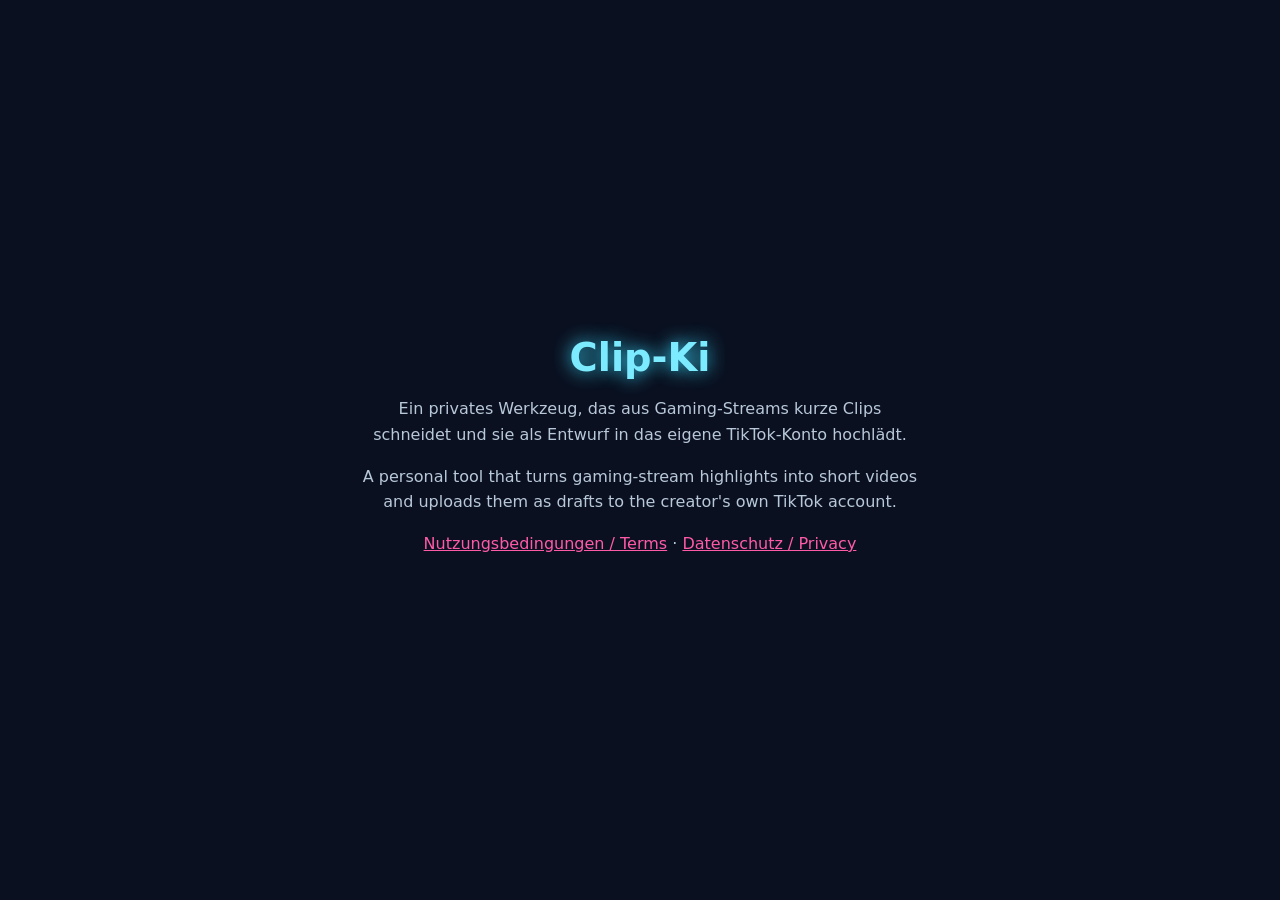
<file: index.html>
<!DOCTYPE html>
<html lang="de"><head><meta charset="utf-8"><meta name="viewport" content="width=device-width,initial-scale=1">
<title>Clip-Ki</title>
<style>body{margin:0;min-height:100vh;display:flex;align-items:center;justify-content:center;background:#0a1020;color:#e8f6ff;font-family:system-ui,sans-serif;text-align:center}
.k{max-width:560px;padding:32px}h1{font-size:2.4em;margin:.2em 0;color:#7debff;text-shadow:0 0 18px #3cdcff}p{line-height:1.6;color:#b8c8d8}a{color:#ff5aa8}</style></head>
<body><div class="k">
<h1>Clip-Ki</h1>
<p>Ein privates Werkzeug, das aus Gaming-Streams kurze Clips schneidet und sie als Entwurf in das eigene TikTok-Konto hochlädt.</p>
<p>A personal tool that turns gaming-stream highlights into short videos and uploads them as drafts to the creator's own TikTok account.</p>
<p><a href="terms.html">Nutzungsbedingungen / Terms</a> · <a href="privacy.html">Datenschutz / Privacy</a></p>
</div></body></html>
</file>
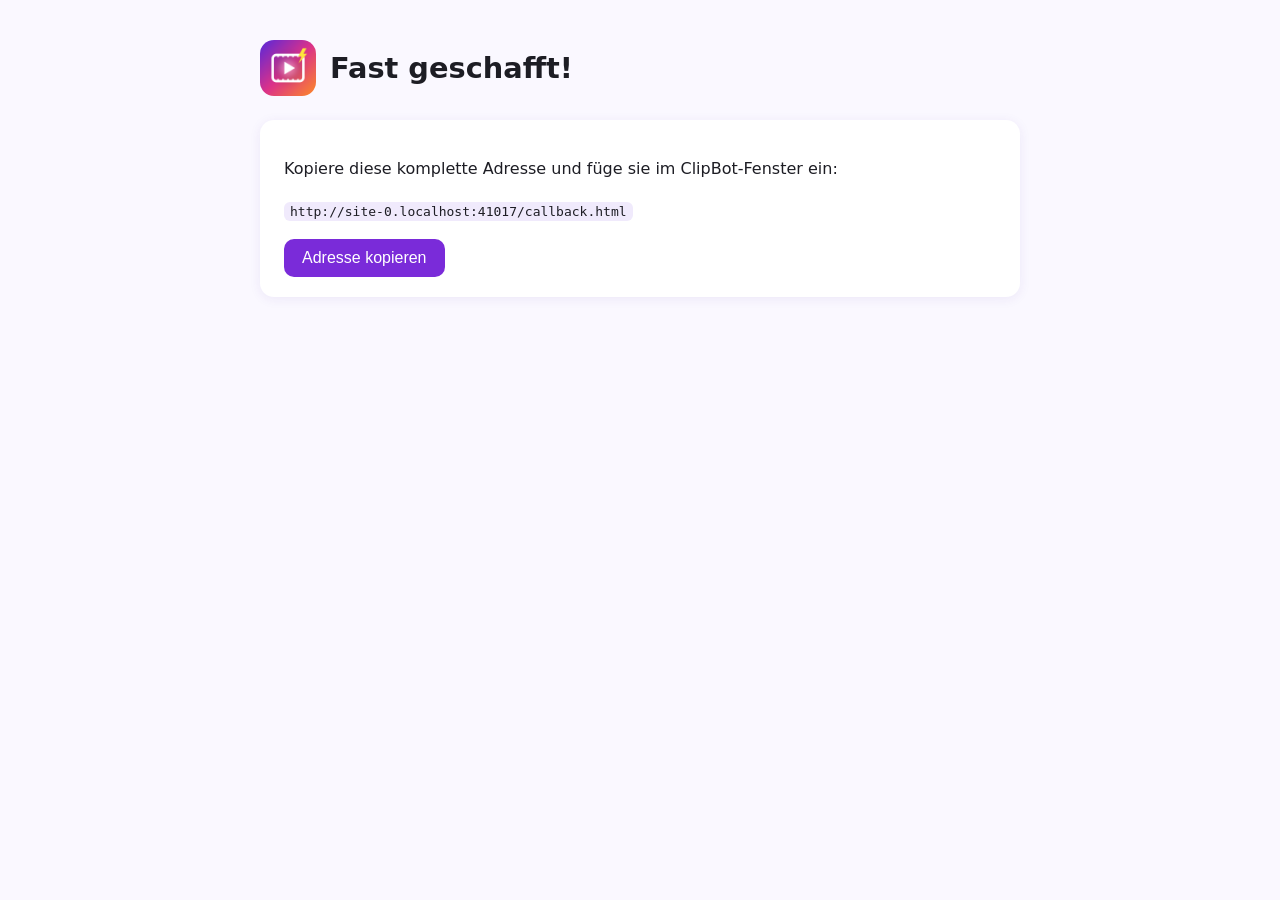
<file: callback.html>
<!DOCTYPE html>
<html lang="de"><head><meta charset="utf-8"><meta name="viewport" content="width=device-width,initial-scale=1">
<title>ClipBot – Anmeldung</title><link rel="stylesheet" href="style.css"></head><body>
<header><img src="icon.png" alt="ClipBot"><h1>Fast geschafft!</h1></header>
<div class="box">
<p>Kopiere diese komplette Adresse und füge sie im ClipBot-Fenster ein:</p>
<p><code id="url"></code></p>
<button onclick="navigator.clipboard.writeText(location.href).then(()=>this.textContent='✓ Kopiert!')">Adresse kopieren</button>
</div>
<script>document.getElementById('url').textContent=location.href;</script>
</body></html>
</file>
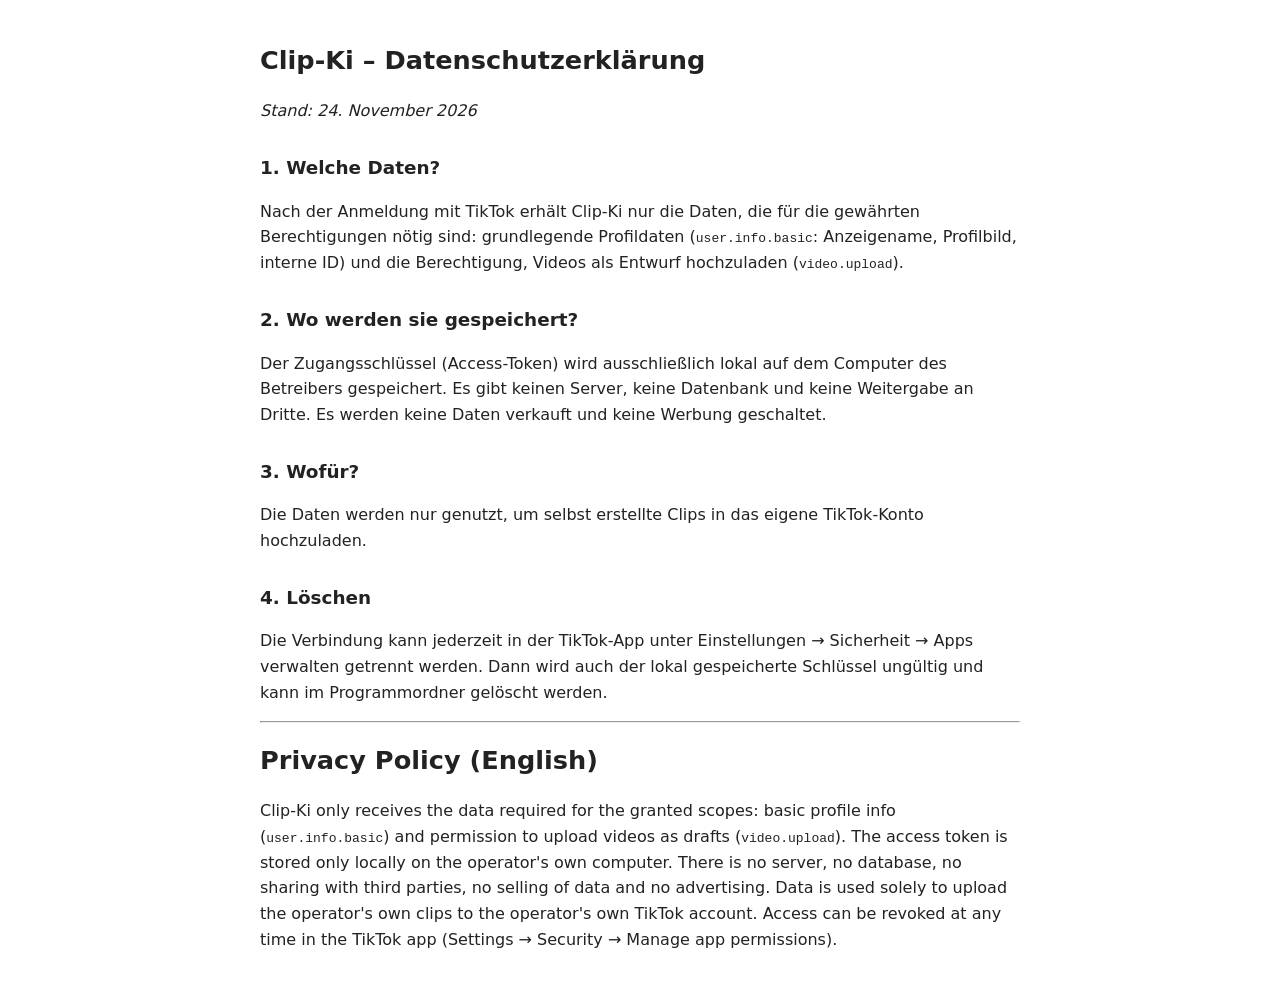
<file: privacy.html>
<!DOCTYPE html>
<html lang="de"><head><meta charset="utf-8"><meta name="viewport" content="width=device-width,initial-scale=1">
<title>Clip-Ki – Datenschutz / Privacy Policy</title>
<style>body{font-family:system-ui,sans-serif;max-width:760px;margin:40px auto;padding:0 20px;line-height:1.6;color:#222}h1{font-size:1.6em}h2{font-size:1.15em;margin-top:1.6em}</style></head>
<body>
<h1>Clip-Ki – Datenschutzerklärung</h1>
<p><em>Stand: 24. November 2026</em></p>
<h2>1. Welche Daten?</h2>
<p>Nach der Anmeldung mit TikTok erhält Clip-Ki nur die Daten, die für die gewährten Berechtigungen nötig sind: grundlegende Profildaten (<code>user.info.basic</code>: Anzeigename, Profilbild, interne ID) und die Berechtigung, Videos als Entwurf hochzuladen (<code>video.upload</code>).</p>
<h2>2. Wo werden sie gespeichert?</h2>
<p>Der Zugangsschlüssel (Access-Token) wird ausschließlich lokal auf dem Computer des Betreibers gespeichert. Es gibt keinen Server, keine Datenbank und keine Weitergabe an Dritte. Es werden keine Daten verkauft und keine Werbung geschaltet.</p>
<h2>3. Wofür?</h2>
<p>Die Daten werden nur genutzt, um selbst erstellte Clips in das eigene TikTok-Konto hochzuladen.</p>
<h2>4. Löschen</h2>
<p>Die Verbindung kann jederzeit in der TikTok-App unter Einstellungen → Sicherheit → Apps verwalten getrennt werden. Dann wird auch der lokal gespeicherte Schlüssel ungültig und kann im Programmordner gelöscht werden.</p>
<hr>
<h1>Privacy Policy (English)</h1>
<p>Clip-Ki only receives the data required for the granted scopes: basic profile info (<code>user.info.basic</code>) and permission to upload videos as drafts (<code>video.upload</code>). The access token is stored only locally on the operator's own computer. There is no server, no database, no sharing with third parties, no selling of data and no advertising. Data is used solely to upload the operator's own clips to the operator's own TikTok account. Access can be revoked at any time in the TikTok app (Settings → Security → Manage app permissions).</p>
</body></html>
</file>
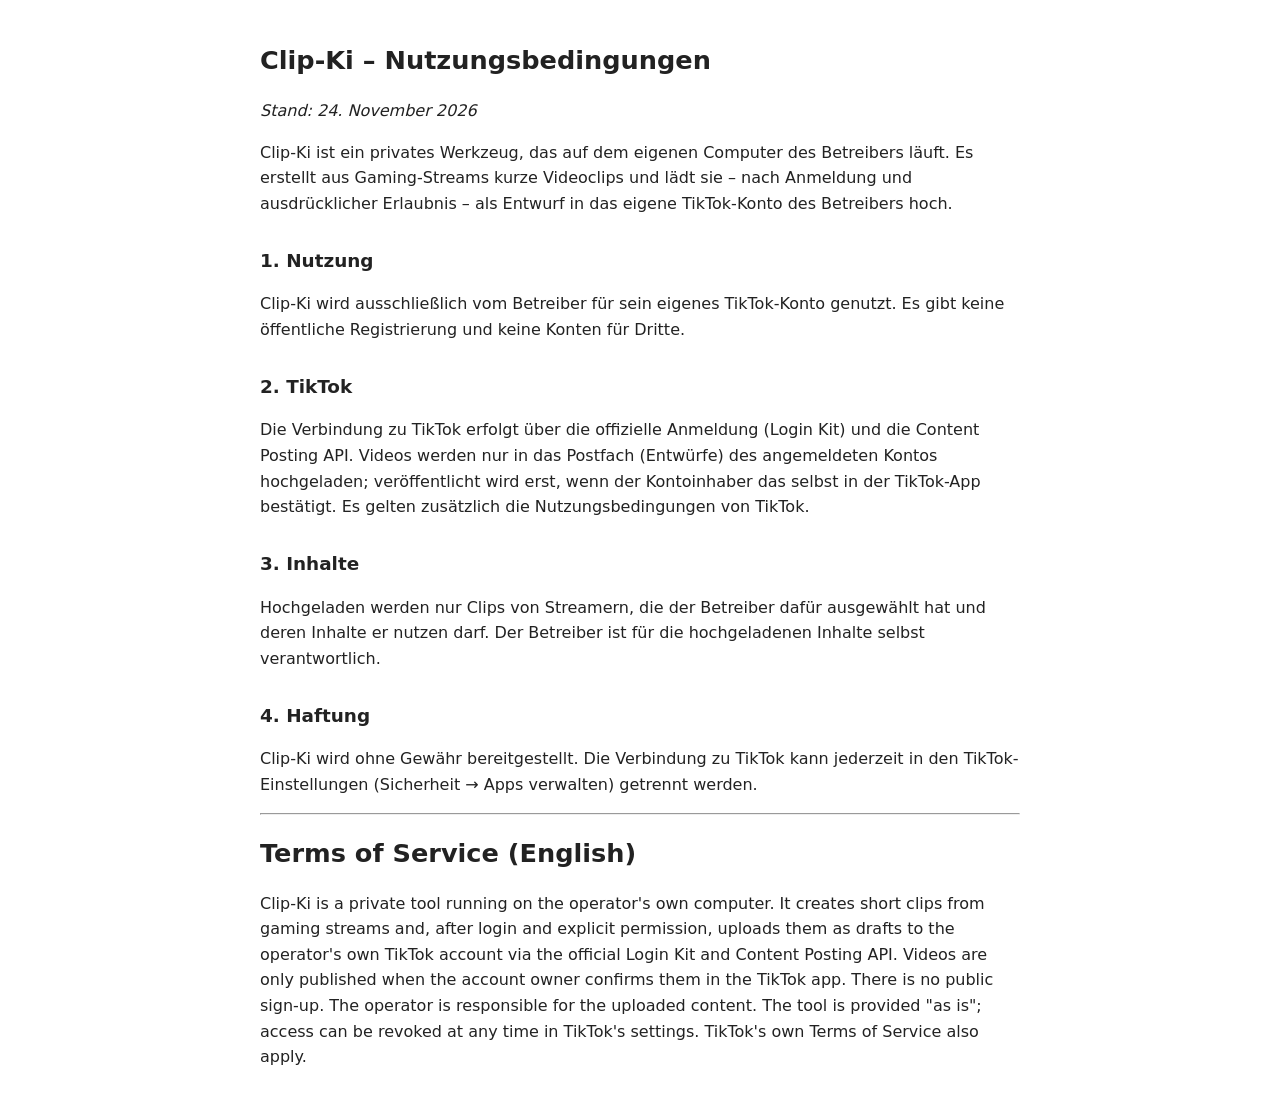
<file: terms.html>
<!DOCTYPE html>
<html lang="de"><head><meta charset="utf-8"><meta name="viewport" content="width=device-width,initial-scale=1">
<title>Clip-Ki – Nutzungsbedingungen / Terms of Service</title>
<style>body{font-family:system-ui,sans-serif;max-width:760px;margin:40px auto;padding:0 20px;line-height:1.6;color:#222}h1{font-size:1.6em}h2{font-size:1.15em;margin-top:1.6em}</style></head>
<body>
<h1>Clip-Ki – Nutzungsbedingungen</h1>
<p><em>Stand: 24. November 2026</em></p>
<p>Clip-Ki ist ein privates Werkzeug, das auf dem eigenen Computer des Betreibers läuft. Es erstellt aus Gaming-Streams kurze Videoclips und lädt sie – nach Anmeldung und ausdrücklicher Erlaubnis – als Entwurf in das eigene TikTok-Konto des Betreibers hoch.</p>
<h2>1. Nutzung</h2>
<p>Clip-Ki wird ausschließlich vom Betreiber für sein eigenes TikTok-Konto genutzt. Es gibt keine öffentliche Registrierung und keine Konten für Dritte.</p>
<h2>2. TikTok</h2>
<p>Die Verbindung zu TikTok erfolgt über die offizielle Anmeldung (Login Kit) und die Content Posting API. Videos werden nur in das Postfach (Entwürfe) des angemeldeten Kontos hochgeladen; veröffentlicht wird erst, wenn der Kontoinhaber das selbst in der TikTok-App bestätigt. Es gelten zusätzlich die Nutzungsbedingungen von TikTok.</p>
<h2>3. Inhalte</h2>
<p>Hochgeladen werden nur Clips von Streamern, die der Betreiber dafür ausgewählt hat und deren Inhalte er nutzen darf. Der Betreiber ist für die hochgeladenen Inhalte selbst verantwortlich.</p>
<h2>4. Haftung</h2>
<p>Clip-Ki wird ohne Gewähr bereitgestellt. Die Verbindung zu TikTok kann jederzeit in den TikTok-Einstellungen (Sicherheit → Apps verwalten) getrennt werden.</p>
<hr>
<h1>Terms of Service (English)</h1>
<p>Clip-Ki is a private tool running on the operator's own computer. It creates short clips from gaming streams and, after login and explicit permission, uploads them as drafts to the operator's own TikTok account via the official Login Kit and Content Posting API. Videos are only published when the account owner confirms them in the TikTok app. There is no public sign-up. The operator is responsible for the uploaded content. The tool is provided "as is"; access can be revoked at any time in TikTok's settings. TikTok's own Terms of Service also apply.</p>
</body></html>
</file>
<file: style.css>
body{font-family:system-ui,Segoe UI,Arial,sans-serif;max-width:760px;margin:40px auto;padding:0 20px;line-height:1.6;color:#1d1d24;background:#faf8ff}
header{display:flex;align-items:center;gap:14px;margin-bottom:24px}
header img{width:56px;height:56px;border-radius:14px}
h1{margin:0;font-size:1.8rem}
nav a{margin-right:18px;font-weight:600;color:#7a2bd9}
.box{background:#fff;border-radius:14px;padding:20px 24px;box-shadow:0 2px 12px rgba(80,40,160,.08);margin-top:20px}
code{background:#f0eafc;padding:2px 6px;border-radius:6px;word-break:break-all}
button{background:#7a2bd9;color:#fff;border:0;border-radius:10px;padding:10px 18px;font-size:1rem;cursor:pointer}
footer{margin-top:40px;font-size:.85rem;color:#777}
</file>
